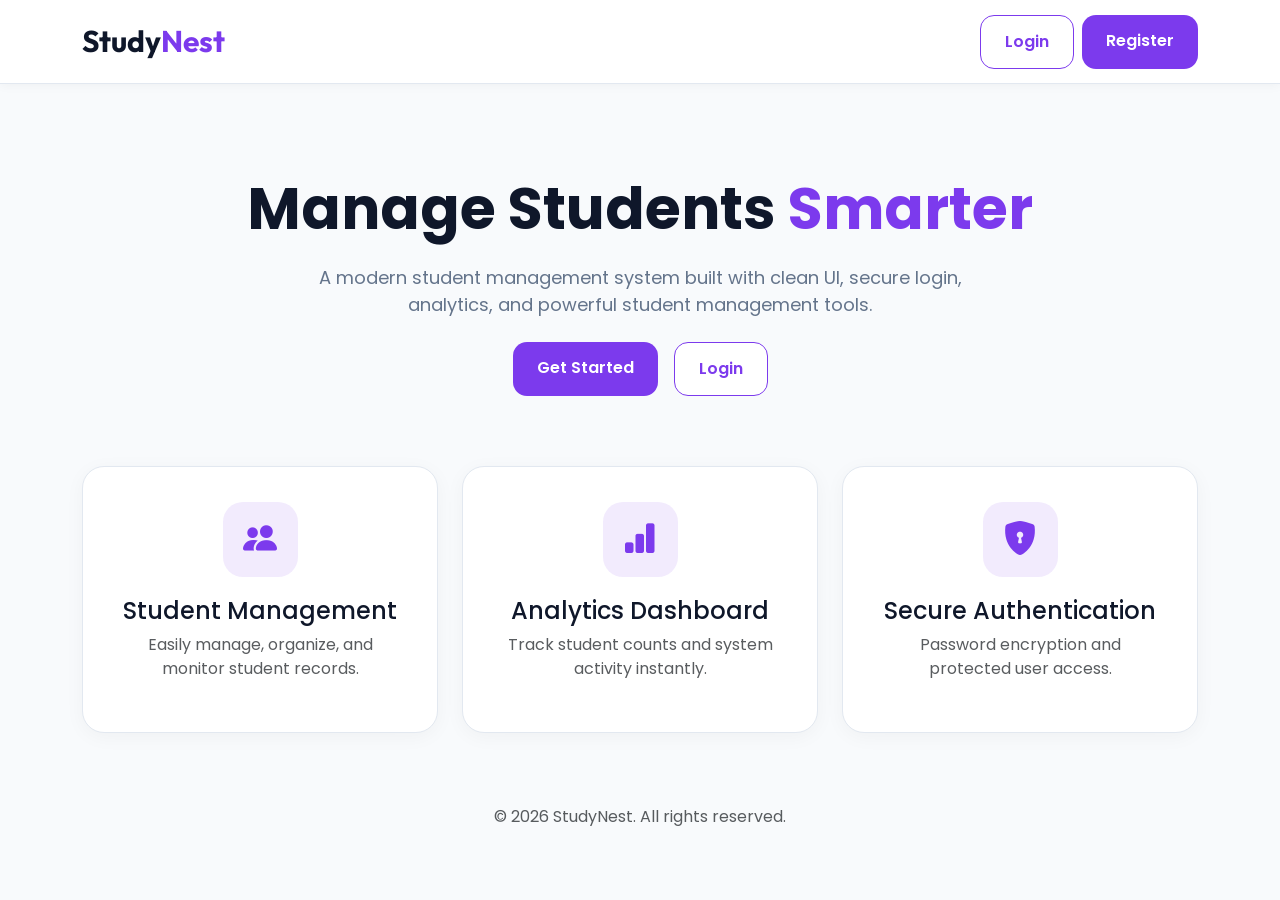
<file: src/main/resources/static/index.html>
<!doctype html>

<html lang="en">

<head>

	<meta charset="UTF-8">

	<meta name="viewport" content="width=device-width, initial-scale=1.0">

	<title>StudyNest</title>

	<!-- Bootstrap -->

	<link href="https://cdn.jsdelivr.net/npm/bootstrap@5.3.3/dist/css/bootstrap.min.css" rel="stylesheet">

	<!-- Bootstrap Icons -->

	<link href="https://cdn.jsdelivr.net/npm/bootstrap-icons@1.11.3/font/bootstrap-icons.css" rel="stylesheet">

	<!-- Google Fonts -->

	<link
		href="https://fonts.googleapis.com/css2?family=Outfit:wght@600;700&family=Poppins:wght@300;400;500;600&display=swap"
		rel="stylesheet">

	<!-- Custom CSS -->

	<link rel="stylesheet" href="css/style.css">

</head>

<body>

	<!-- ================= NAVBAR ================= -->

	<nav class="navbar navbar-expand-lg">

		<div class="container">

			<a class="navbar-brand" href="#">

				Study<span>Nest</span>

			</a>

			<div class="ms-auto d-flex gap-2">

				<a href="login.html" class="btn btn-outline-custom">

					Login

				</a>

				<a href="register.html" class="btn btn-primary-custom">

					Register

				</a>

			</div>

		</div>

	</nav>

	<!-- ================= HERO ================= -->

	<section class="hero">

		<div class="container">

			<h1>

				Manage Students
				<span>Smarter</span>

			</h1>

			<p>

				A modern student management system
				built with clean UI, secure login,
				analytics, and powerful student
				management tools.

			</p>

			<div class="mt-4 d-flex
                    justify-content-center
                    gap-3
                    flex-wrap">

				<a href="register.html" class="btn btn-primary-custom">

					Get Started

				</a>

				<a href="login.html" class="btn btn-outline-custom">

					Login

				</a>

			</div>

		</div>

	</section>

	<!-- ================= FEATURES ================= -->

	<section class="pb-5">

		<div class="container">

			<div class="row g-4">

				<!-- CARD 1 -->

				<div class="col-md-4">

					<div class="dashboard-card text-center">

						<div class="dashboard-icon mx-auto">

							<i class="bi bi-people-fill"></i>

						</div>

						<h4>

							Student Management

						</h4>

						<p class="text-muted">

							Easily manage, organize,
							and monitor student records.

						</p>

					</div>

				</div>

				<!-- CARD 2 -->

				<div class="col-md-4">

					<div class="dashboard-card text-center">

						<div class="dashboard-icon mx-auto">

							<i class="bi bi-bar-chart-fill"></i>

						</div>

						<h4>

							Analytics Dashboard

						</h4>

						<p class="text-muted">

							Track student counts
							and system activity instantly.

						</p>

					</div>

				</div>

				<!-- CARD 3 -->

				<div class="col-md-4">

					<div class="dashboard-card text-center">

						<div class="dashboard-icon mx-auto">

							<i class="bi bi-shield-lock-fill"></i>

						</div>

						<h4>

							Secure Authentication

						</h4>

						<p class="text-muted">

							Password encryption
							and protected user access.

						</p>

					</div>

				</div>

			</div>

		</div>

	</section>

	<!-- ================= FOOTER ================= -->

	<footer class="py-4 text-center text-muted">

		© 2026 StudyNest.
		All rights reserved.

	</footer>

	<!-- ================= AUTO REDIRECT ================= -->

	<script>

		const currentPage =
			window.location.pathname;

		if (
			localStorage.getItem("userId")
			&&
			currentPage.includes("index.html")
		) {

			window.location.href =
				"dashboard.html";
		}

	</script>

</body>

</html>
</file>
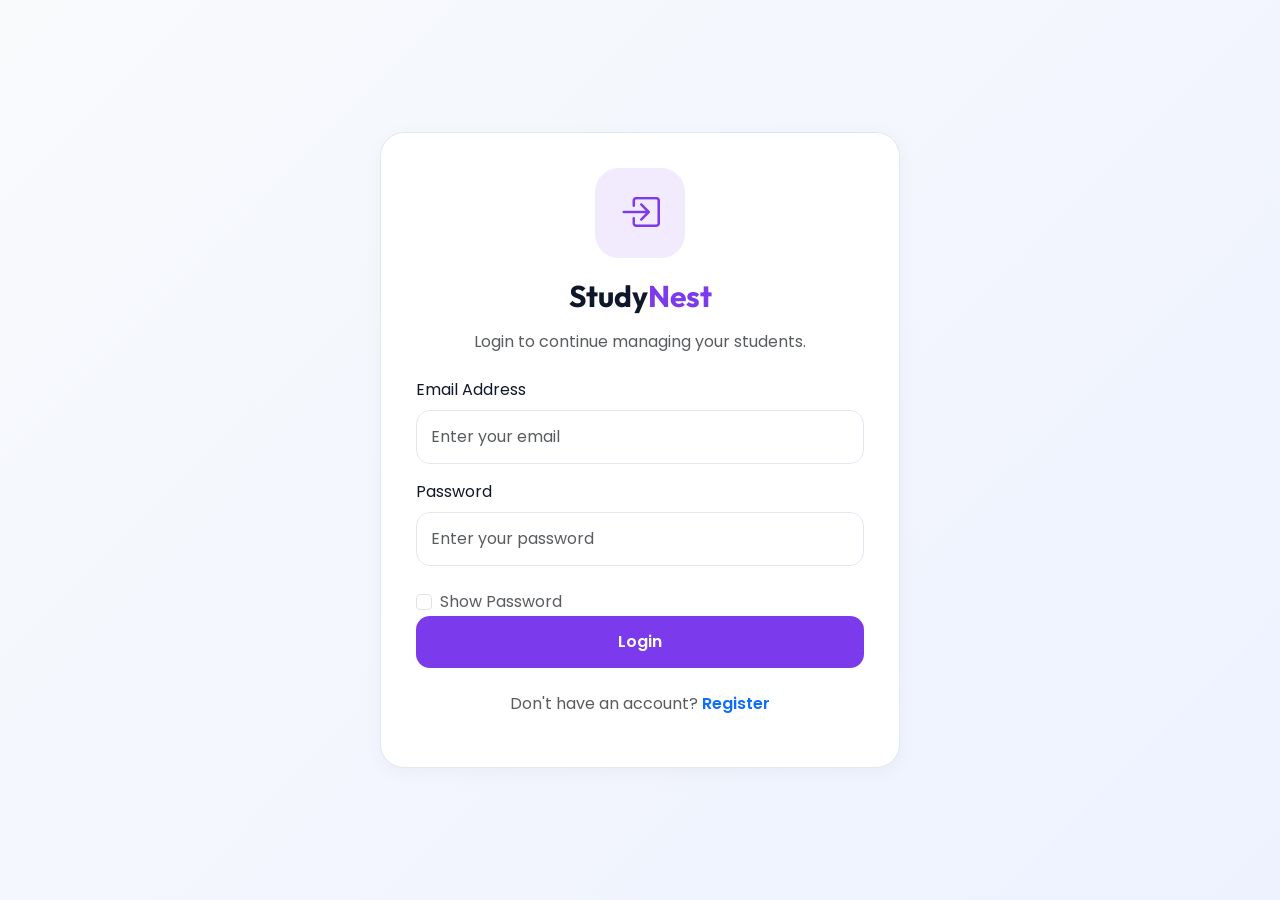
<file: src/main/resources/static/addstudent.html>
<!doctype html>

<html lang="en">

<head>

	<meta charset="UTF-8">

	<meta name="viewport" content="width=device-width, initial-scale=1.0">

	<title>Add Student | StudyNest</title>

	<!-- Bootstrap -->

	<link href="https://cdn.jsdelivr.net/npm/bootstrap@5.3.3/dist/css/bootstrap.min.css" rel="stylesheet">

	<!-- Bootstrap Icons -->

	<link href="https://cdn.jsdelivr.net/npm/bootstrap-icons@1.11.3/font/bootstrap-icons.css" rel="stylesheet">

	<!-- Google Fonts -->

	<link
		href="https://fonts.googleapis.com/css2?family=Outfit:wght@600;700&family=Poppins:wght@300;400;500;600&display=swap"
		rel="stylesheet">

	<!-- Custom CSS -->

	<link rel="stylesheet" href="css/style.css">

</head>

<body>

	<!-- ================= NAVBAR ================= -->

	<nav class="navbar navbar-expand-lg">

		<div class="container">

			<a class="navbar-brand" href="dashboard.html">

				Study<span>Nest</span>

			</a>

			<ul class="navbar-nav ms-auto d-flex flex-row gap-3">

				<li class="nav-item">

					<a class="nav-link" href="dashboard.html">

						Dashboard

					</a>

				</li>

				<li class="nav-item">

					<a class="nav-link" href="allstudents.html">

						Students

					</a>

				</li>

				<li class="nav-item">

					<a class="nav-link text-danger" href="#" onclick="logout()">

						Logout

					</a>

				</li>

			</ul>

		</div>

	</nav>

	<!-- ================= HERO ================= -->

	<section class="hero py-5">

		<div class="container">

			<h1 id="formTitle">

				Add
				<span>Student</span>

			</h1>

			<p>

				Create and manage student
				records efficiently.

			</p>

		</div>

	</section>

	<!-- ================= ALERT ================= -->

	<div id="messageBox"></div>

	<!-- ================= FORM ================= -->

	<section class="pb-5">

		<div class="container">

			<div class="row justify-content-center">

				<div class="col-lg-7">

					<div class="card-ui">

						<form id="studentForm" onsubmit="saveStudent(event)">

							<!-- NAME -->

							<div class="mb-3">

								<label class="form-label">

									Student Name

								</label>

								<input type="text" id="name" class="form-control" placeholder="Enter student name"
									required>

							</div>

							<!-- COURSE -->

							<div class="mb-3">

								<label class="form-label">

									Course

								</label>

								<input type="text" id="course" class="form-control" placeholder="Enter course" required>

							</div>

							<!-- EMAIL -->

							<div class="mb-3">

								<label class="form-label">

									Email Address

								</label>

								<input type="email" id="email" class="form-control" placeholder="Enter student email"
									required>

							</div>

							<!-- GENDER -->

							<div class="mb-4">

								<label class="form-label">

									Gender

								</label>

								<select id="gender" class="form-select">

									<option value="Male">

										Male

									</option>

									<option value="Female">

										Female

									</option>

									<option value="Other">

										Other

									</option>

								</select>

							</div>

							<!-- BUTTON -->

							<button id="submitBtn" class="btn btn-primary-custom w-100">

								Save Student

							</button>

						</form>

					</div>

				</div>

			</div>

		</div>

	</section>

	<!-- ================= FOOTER ================= -->

	<footer class="py-4 text-center text-muted">

		© 2026 StudyNest.
		All rights reserved.

	</footer>

	<!-- ================= SCRIPTS ================= -->

	<script src="js/api.js"></script>

	<script src="js/utils.js"></script>

	<script src="js/auth.js"></script>

	<script src="js/student.js"></script>

	<script>

		checkAuth();

		loadStudentForEdit();

	</script>

</body>

</html>
</file>
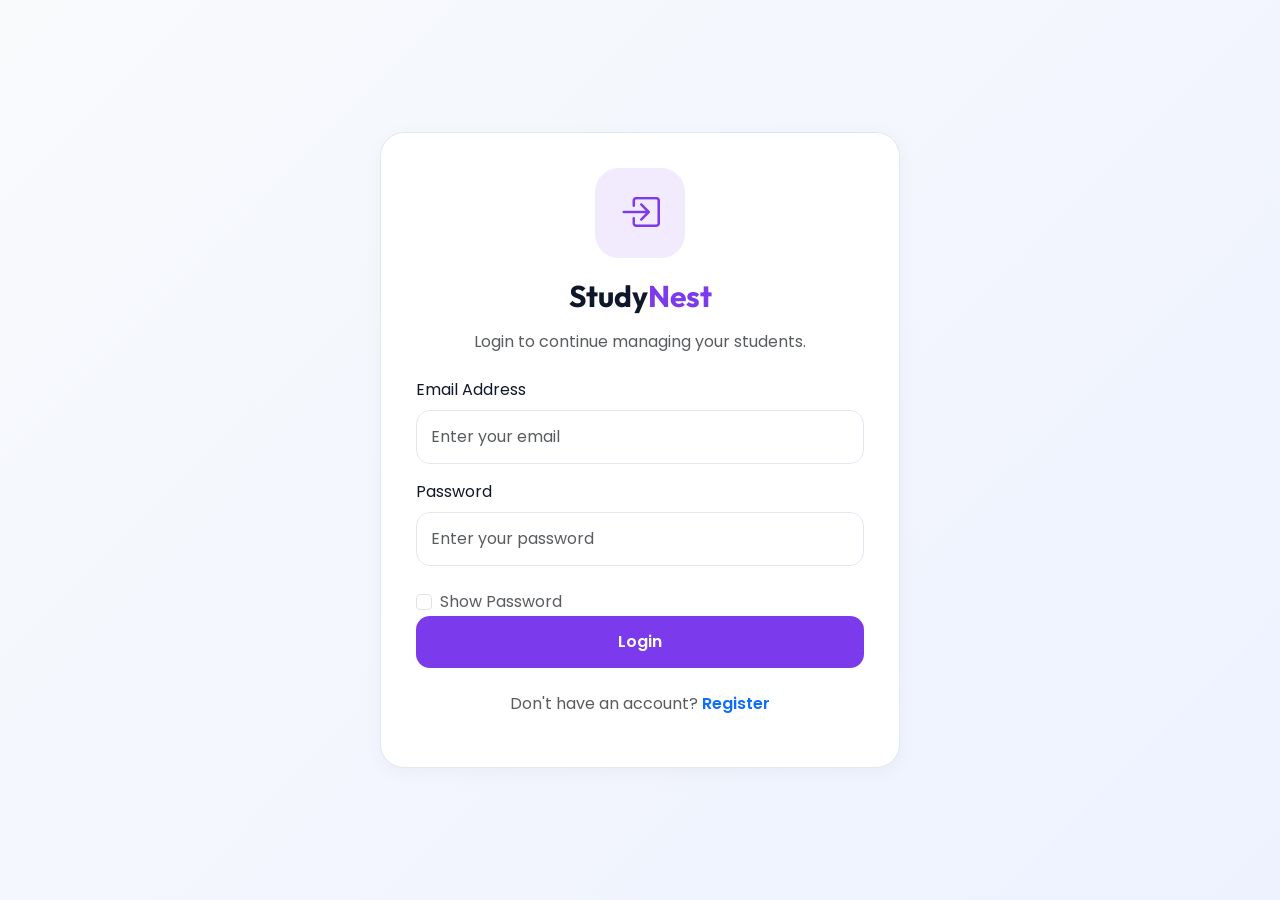
<file: src/main/resources/static/allstudents.html>
<!doctype html>

<html lang="en">

<head>

	<meta charset="UTF-8">

	<meta name="viewport" content="width=device-width, initial-scale=1.0">

	<title>All Students | StudyNest</title>

	<!-- Bootstrap -->

	<link href="https://cdn.jsdelivr.net/npm/bootstrap@5.3.3/dist/css/bootstrap.min.css" rel="stylesheet">

	<!-- Bootstrap Icons -->

	<link href="https://cdn.jsdelivr.net/npm/bootstrap-icons@1.11.3/font/bootstrap-icons.css" rel="stylesheet">

	<!-- Google Fonts -->

	<link
		href="https://fonts.googleapis.com/css2?family=Outfit:wght@600;700&family=Poppins:wght@300;400;500;600&display=swap"
		rel="stylesheet">

	<!-- Custom CSS -->

	<link rel="stylesheet" href="css/style.css">

</head>

<body onload="loadStudents()">

	<!-- ================= NAVBAR ================= -->

	<nav class="navbar navbar-expand-lg">

		<div class="container">

			<a class="navbar-brand" href="dashboard.html">

				Study<span>Nest</span>

			</a>

			<ul class="navbar-nav ms-auto d-flex flex-row gap-3">

				<li class="nav-item">

					<a class="nav-link" href="dashboard.html">

						Dashboard

					</a>

				</li>

				<li class="nav-item">

					<a class="nav-link" href="addstudent.html">

						Add Student

					</a>

				</li>

				<li class="nav-item">

					<a class="nav-link text-danger" href="#" onclick="logout()">

						Logout

					</a>

				</li>

			</ul>

		</div>

	</nav>

	<!-- ================= HERO ================= -->

	<section class="hero py-5">

		<div class="container">

			<h1>

				All
				<span>Students</span>

			</h1>

			<p>

				Search, sort,
				and manage your students efficiently.

			</p>

		</div>

	</section>

	<!-- ================= ALERT ================= -->

	<div id="messageBox"></div>

	<!-- ================= SEARCH + SORT ================= -->

	<section class="pb-4">

		<div class="container">

			<div class="card-ui">

				<div class="row g-3 align-items-center">

					<!-- SEARCH -->

					<div class="col-lg-6">

						<input type="text" id="searchInput" class="form-control" placeholder="Search students by name">

					</div>

					<!-- SEARCH BUTTON -->

					<div class="col-lg-2">

						<button class="btn btn-primary-custom w-100" onclick="searchStudents()">

							Search

						</button>

					</div>

					<!-- SORT ASC -->

					<div class="col-lg-2">

						<button class="btn btn-outline-custom w-100" onclick="sortAsc()">

							A - Z

						</button>

					</div>

					<!-- SORT DESC -->

					<div class="col-lg-2">

						<button class="btn btn-outline-custom w-100" onclick="sortDesc()">

							Z - A

						</button>

					</div>

				</div>

			</div>

		</div>

	</section>

	<!-- ================= TABLE ================= -->

	<section class="pb-5">

		<div class="container">

			<div class="table-card table-responsive">

				<table class="table align-middle">

					<thead>

						<tr>

							<th>ID</th>

							<th>Name</th>

							<th>Course</th>

							<th>Email</th>

							<th>Gender</th>

							<th>Action</th>

						</tr>

					</thead>

					<tbody id="studentTable">

					</tbody>

				</table>

			</div>

		</div>

	</section>

	<!-- ================= FOOTER ================= -->

	<footer class="py-4 text-center text-muted">

		© 2026 StudyNest.
		All rights reserved.

	</footer>

	<!-- ================= SCRIPTS ================= -->

	<script src="js/api.js"></script>

	<script src="js/utils.js"></script>

	<script src="js/auth.js"></script>

	<script src="js/student.js"></script>

	<script>

		checkAuth();

	</script>

</body>

</html>
</file>
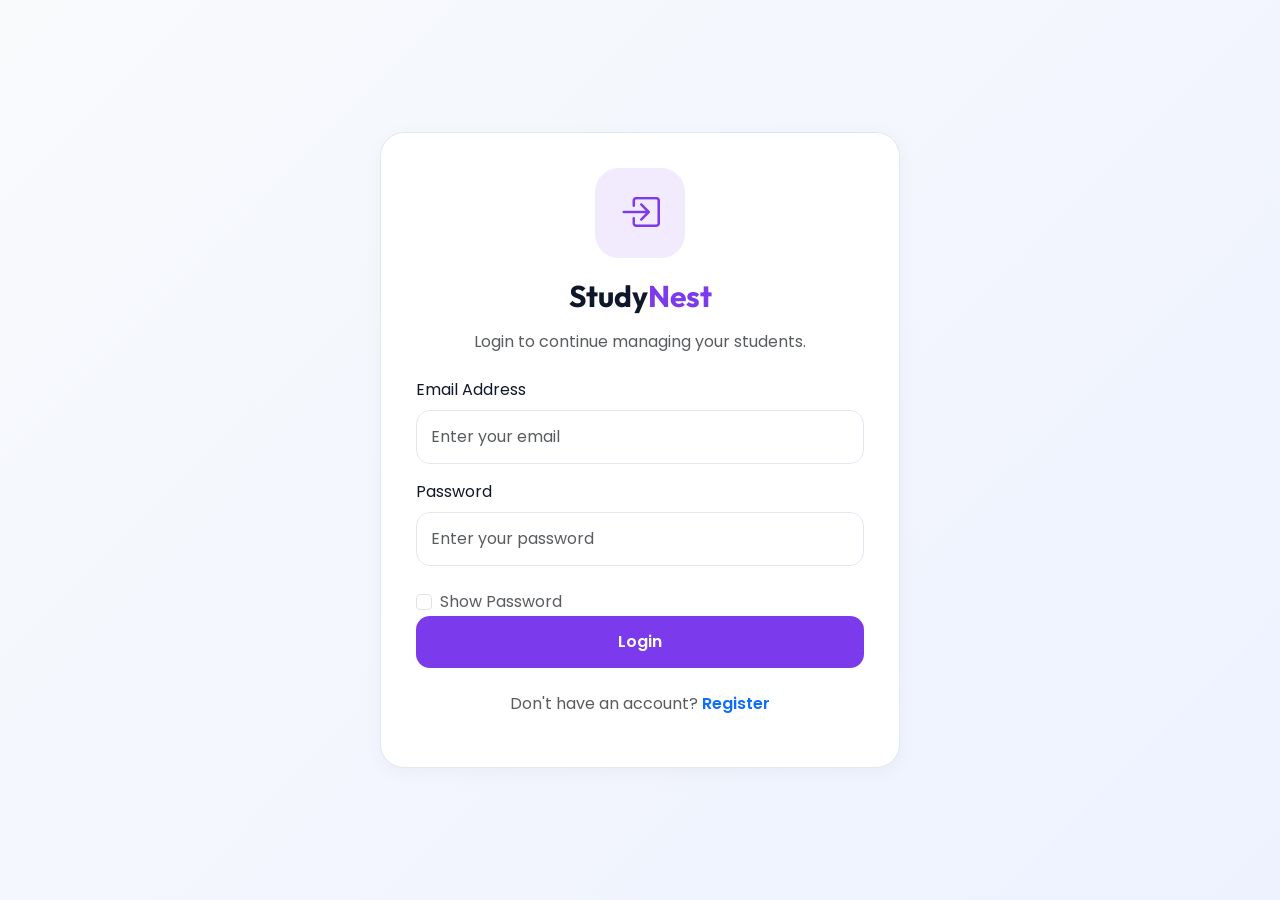
<file: src/main/resources/static/login.html>
<!doctype html>

<html lang="en">
  <head>
    <meta charset="UTF-8" />

    <meta name="viewport" content="width=device-width, initial-scale=1.0" />

    <title>Login | StudyNest</title>

    <!-- Bootstrap -->

    <link
      href="https://cdn.jsdelivr.net/npm/bootstrap@5.3.3/dist/css/bootstrap.min.css"
      rel="stylesheet"
    />

    <!-- Bootstrap Icons -->

    <link
      href="https://cdn.jsdelivr.net/npm/bootstrap-icons@1.11.3/font/bootstrap-icons.css"
      rel="stylesheet"
    />

    <!-- Google Fonts -->

    <link
      href="https://fonts.googleapis.com/css2?family=Outfit:wght@600;700&family=Poppins:wght@300;400;500;600&display=swap"
      rel="stylesheet"
    />

    <!-- Custom CSS -->

    <link rel="stylesheet" href="css/style.css" />
  </head>

  <body>
    <!-- ================= AUTH WRAPPER ================= -->

    <div class="auth-wrapper">
      <div class="card-ui auth-card">
        <!-- ================= HEADER ================= -->

        <div class="text-center mb-4">
          <div class="brand-icon">
            <i class="bi bi-box-arrow-in-right"></i>
          </div>

          <h1 class="navbar-brand m-0">Study<span>Nest</span></h1>

          <p class="text-muted mt-3">
            Login to continue managing your students.
          </p>
        </div>

        <!-- ================= ALERT ================= -->

        <div id="messageBox"></div>

        <!-- ================= FORM ================= -->

        <form onsubmit="loginUser(event)">
          <!-- EMAIL -->

          <div class="mb-3">
            <label class="form-label"> Email Address </label>

            <input
              type="email"
              id="email"
              class="form-control"
              placeholder="Enter your email"
              required
            />
          </div>

          <!-- PASSWORD -->

          <div class="mb-4">
            <label class="form-label"> Password </label>

            <input
              type="password"
              id="password"
              class="form-control"
              placeholder="Enter your password"
              required
            />
          </div>

          <div class="form-check mt-2">
            <input class="form-check-input" type="checkbox" id="showPassword" />

            <label class="form-check-label text-muted" for="showPassword">
              Show Password
            </label>
          </div>

          <!-- BUTTON -->

          <button class="btn btn-primary-custom w-100">Login</button>
        </form>

        <!-- ================= FOOTER ================= -->

        <div class="text-center mt-4">
          <p class="text-muted">
            Don't have an account?

            <a href="register.html" class="text-decoration-none fw-semibold">
              Register
            </a>
          </p>
        </div>
      </div>
    </div>

    <!-- ================= SCRIPTS ================= -->

    <script src="js/api.js"></script>

    <script src="js/utils.js"></script>

    <script src="js/auth.js"></script>

    <script>
      const passwordInput = document.getElementById("password");

      const showPassword = document.getElementById("showPassword");

      showPassword.addEventListener("change", () => {
        if (showPassword.checked) {
          passwordInput.type = "text";
        } else {
          passwordInput.type = "password";
        }
      });
    </script>
  </body>
</html>
</file>
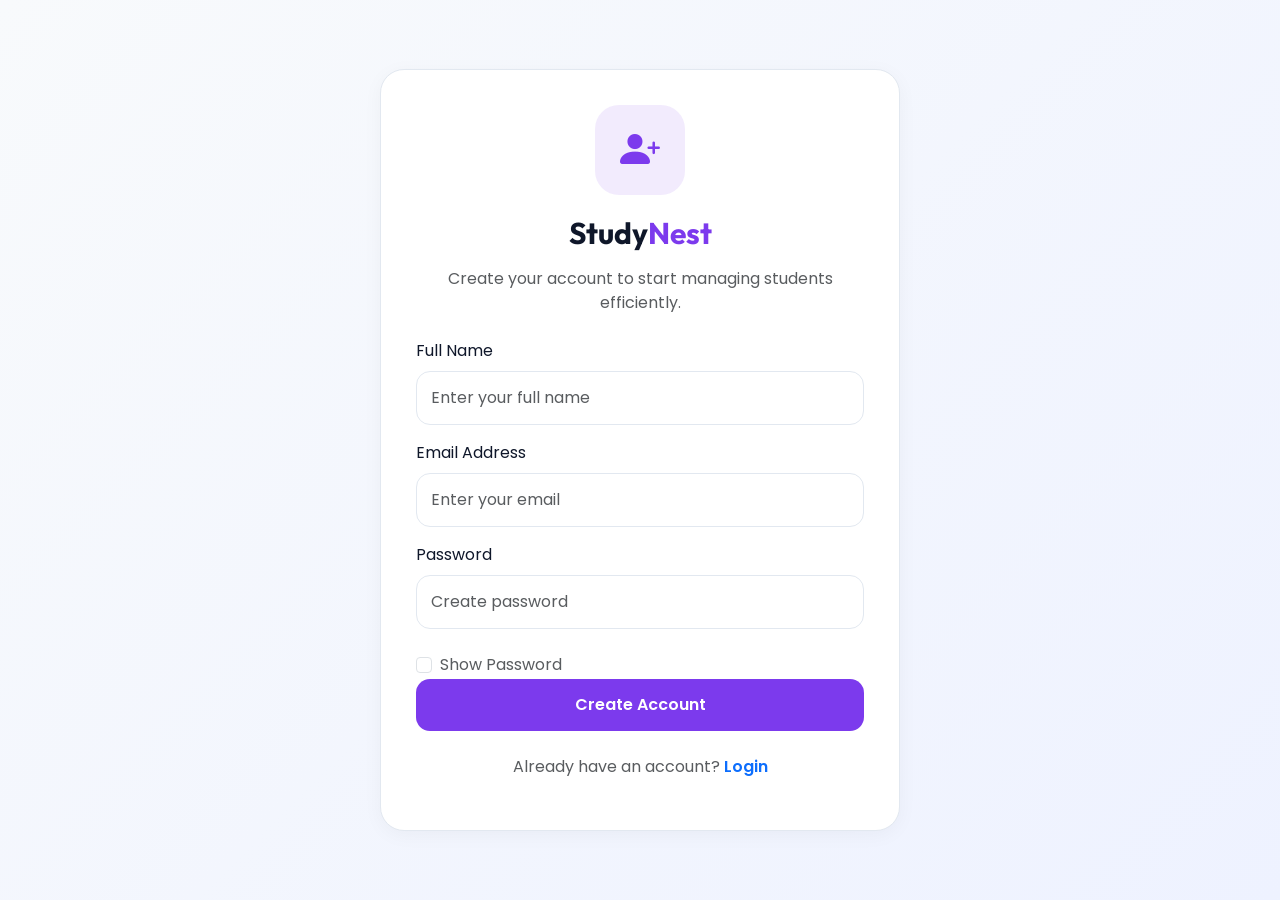
<file: src/main/resources/static/register.html>
<!doctype html>

<html lang="en">
  <head>
    <meta charset="UTF-8" />

    <meta name="viewport" content="width=device-width, initial-scale=1.0" />

    <title>Register | StudyNest</title>

    <!-- Bootstrap -->

    <link
      href="https://cdn.jsdelivr.net/npm/bootstrap@5.3.3/dist/css/bootstrap.min.css"
      rel="stylesheet"
    />

    <!-- Bootstrap Icons -->

    <link
      href="https://cdn.jsdelivr.net/npm/bootstrap-icons@1.11.3/font/bootstrap-icons.css"
      rel="stylesheet"
    />

    <!-- Google Fonts -->

    <link
      href="https://fonts.googleapis.com/css2?family=Outfit:wght@600;700&family=Poppins:wght@300;400;500;600&display=swap"
      rel="stylesheet"
    />

    <!-- Custom CSS -->

    <link rel="stylesheet" href="css/style.css" />
  </head>

  <body>
    <!-- ================= AUTH WRAPPER ================= -->

    <div class="auth-wrapper">
      <div class="card-ui auth-card">
        <!-- ================= HEADER ================= -->

        <div class="text-center mb-4">
          <div class="brand-icon">
            <i class="bi bi-person-plus-fill"></i>
          </div>

          <h1 class="navbar-brand m-0">Study<span>Nest</span></h1>

          <p class="text-muted mt-3">
            Create your account to start managing students efficiently.
          </p>
        </div>

        <!-- ================= ALERT ================= -->

        <div id="messageBox"></div>

        <!-- ================= FORM ================= -->

        <form onsubmit="registerUser(event)">
          <!-- NAME -->

          <div class="mb-3">
            <label class="form-label"> Full Name </label>

            <input
              type="text"
              id="name"
              class="form-control"
              placeholder="Enter your full name"
              required
            />
          </div>

          <!-- EMAIL -->

          <div class="mb-3">
            <label class="form-label"> Email Address </label>

            <input
              type="email"
              id="email"
              class="form-control"
              placeholder="Enter your email"
              required
            />
          </div>

          <!-- PASSWORD -->

          <div class="mb-4">
            <label class="form-label"> Password </label>

            <input
              type="password"
              id="password"
              class="form-control"
              placeholder="Create password"
              required
            />
          </div>

          <div class="form-check mt-2">
            <input class="form-check-input" type="checkbox" id="showPassword" />

            <label class="form-check-label text-muted" for="showPassword">
              Show Password
            </label>
          </div>

          <!-- BUTTON -->

          <button class="btn btn-primary-custom w-100">Create Account</button>
        </form>

        <!-- ================= FOOTER ================= -->

        <div class="text-center mt-4">
          <p class="text-muted">
            Already have an account?

            <a href="login.html" class="text-decoration-none fw-semibold">
              Login
            </a>
          </p>
        </div>
      </div>
    </div>

    <!-- ================= SCRIPTS ================= -->

    <script src="js/api.js"></script>

    <script src="js/utils.js"></script>

    <script src="js/auth.js"></script>

    <script>
      const passwordInput = document.getElementById("password");

      const showPassword = document.getElementById("showPassword");

      showPassword.addEventListener("change", () => {
        if (showPassword.checked) {
          passwordInput.type = "text";
        } else {
          passwordInput.type = "password";
        }
      });
    </script>
  </body>
</html>
</file>
<file: src/main/resources/static/css/style.css>
:root {

	--primary: #7c3aed;

	--primary-dark: #6d28d9;

	--background: #f8fafc;

	--card: #ffffff;

	--text: #0f172a;

	--muted: #64748b;

	--border: #e2e8f0;

	--danger: #dc2626;

	--success: #16a34a;
}

* {

	margin: 0;

	padding: 0;

	box-sizing: border-box;
}

body {

	font-family: 'Poppins', sans-serif;

	background: var(--background);

	color: var(--text);
}

/* ================= NAVBAR ================= */

.navbar {

	background: white;

	border-bottom: 1px solid var(--border);

	padding: 14px 0;

	box-shadow: 0 2px 10px rgba(0, 0, 0, 0.04);
}

.navbar-brand {

	font-family: 'Outfit', sans-serif;

	font-size: 30px;

	font-weight: 700;

	color: var(--text) !important;
}

.navbar-brand span {

	color: var(--primary);
}

.nav-link {

	color: var(--muted) !important;

	font-weight: 500;

	transition: 0.3s;
}

.nav-link:hover {

	color: var(--primary) !important;
}

/* ================= HERO ================= */

.hero {

	padding: 90px 20px 70px;

	text-align: center;
}

.hero h1 {

	font-size: 58px;

	font-weight: 700;

	line-height: 1.2;
}

.hero span {

	color: var(--primary);
}

.hero p {

	color: var(--muted);

	font-size: 18px;

	max-width: 700px;

	margin: 20px auto;
}

/* ================= CARDS ================= */

.card-ui {

	background: var(--card);

	border-radius: 24px;

	border: 1px solid var(--border);

	padding: 35px;

	box-shadow: 0 4px 20px rgba(0, 0, 0, 0.04);
}

/* ================= BUTTONS ================= */

.btn-primary-custom {

	background: var(--primary);

	color: white;

	border: none;

	border-radius: 14px;

	padding: 14px 24px;

	font-weight: 600;

	transition: 0.3s;
}

.btn-primary-custom:hover {

	background: var(--primary-dark);

	color: white;

	transform: translateY(-2px);
}

.btn-outline-custom {

	border: 1px solid var(--primary);

	color: var(--primary);

	border-radius: 14px;

	padding: 14px 24px;

	font-weight: 600;

	background: white;
}

.btn-outline-custom:hover {

	background: var(--primary);

	color: white;
}

/* ================= FORMS ================= */

.form-control,
.form-select {

	border-radius: 14px;

	padding: 14px;

	border: 1px solid var(--border);

	box-shadow: none !important;
}

.form-control:focus,
.form-select:focus {

	border-color: var(--primary);
}

/* ================= AUTH ================= */

.auth-wrapper {

	min-height: 100vh;

	display: flex;

	justify-content: center;

	align-items: center;

	padding: 20px;

	background: linear-gradient(135deg,
			#f8fafc,
			#eef2ff);
}

.auth-card {

	width: 100%;

	max-width: 520px;
}

.brand-icon {

	width: 90px;

	height: 90px;

	border-radius: 24px;

	background: rgba(124, 58, 237, 0.1);

	color: var(--primary);

	display: flex;

	justify-content: center;

	align-items: center;

	margin: auto;

	font-size: 40px;

	margin-bottom: 20px;
}

/* ================= DASHBOARD ================= */

.dashboard-card {

	background: white;

	border-radius: 22px;

	border: 1px solid var(--border);

	padding: 35px;

	transition: 0.3s;

	height: 100%;

	box-shadow: 0 4px 20px rgba(0, 0, 0, 0.04);
}

.dashboard-card:hover {

	transform: translateY(-5px);
}

.dashboard-icon {

	width: 75px;

	height: 75px;

	border-radius: 20px;

	background: rgba(124, 58, 237, 0.1);

	color: var(--primary);

	display: flex;

	justify-content: center;

	align-items: center;

	font-size: 34px;

	margin-bottom: 20px;
}

/* ================= TABLE ================= */

.table-card {

	background: white;

	border-radius: 24px;

	padding: 30px;

	border: 1px solid var(--border);
}

.table thead {

	background: #f8fafc;
}

.table td,
.table th {

	vertical-align: middle;

	padding: 16px;
}

/* ================= ALERT ================= */

#messageBox {

	position: fixed;

	top: 20px;

	right: 20px;

	z-index: 9999;

	width: 320px;
}

/* ================= RESPONSIVE ================= */

@media(max-width:768px) {

	.hero h1 {

		font-size: 38px;
	}

	.card-ui,
	.dashboard-card,
	.table-card {

		padding: 24px;
	}
}
</file>
